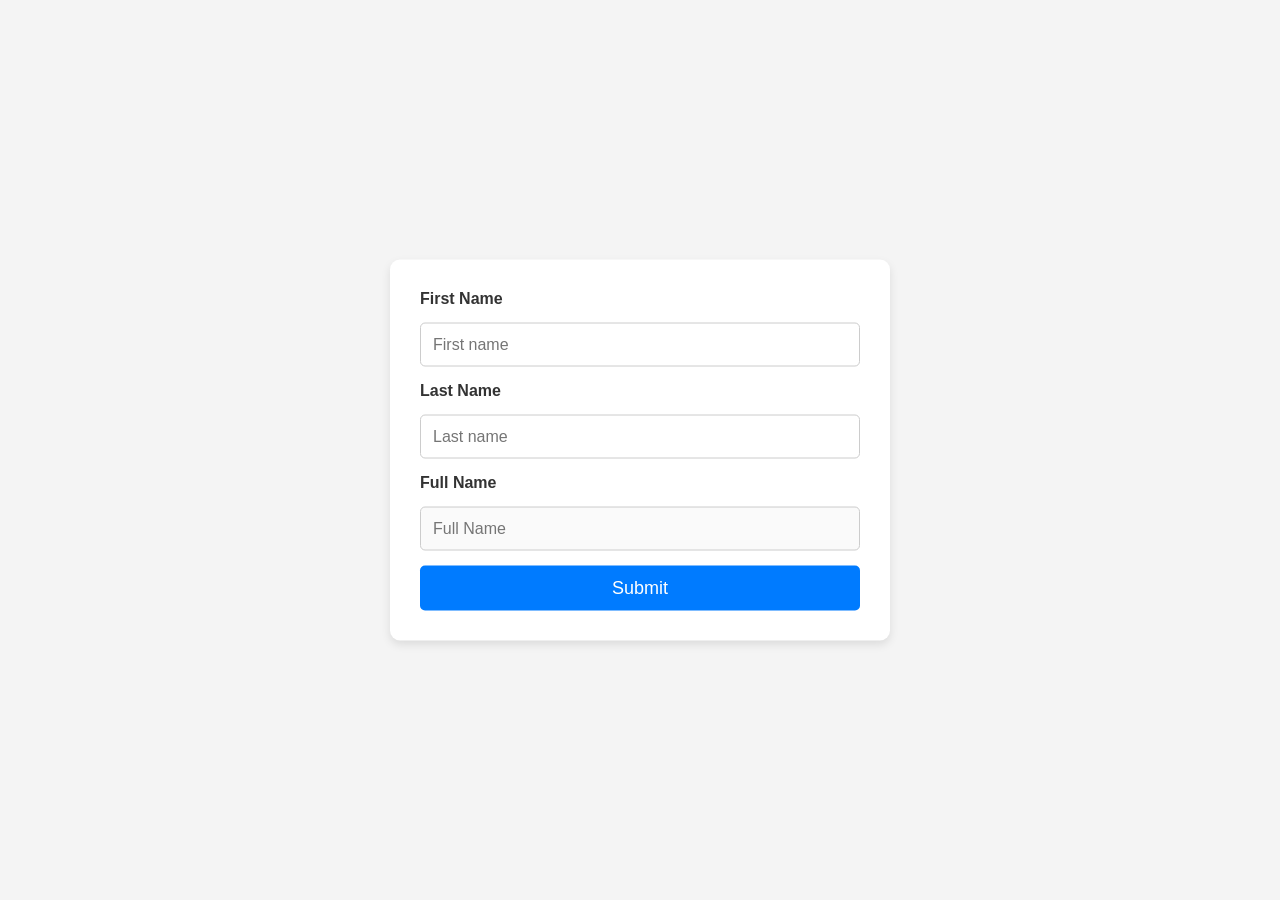
<file: Assignment1/index.html>
<!DOCTYPE html>
<html lang="en">

<head>
	<meta charset="UTF-8">
	<meta name="viewport" content="width=device-width, initial-scale=1.0">
	<link rel="stylesheet" href="css/style.css">
	<script src="js/assignment1.js"></script>
	<title>Assignment 1</title>
</head>

<body>

	<div class="form-container">
		<form action="php/action.php" method="post" name="my-form" onsubmit="return validateForm()">
			<label for="first_name">First Name</label>
			<input type="text" id="first_name" name="first-name" placeholder="First name" oninput="updateFullname()">

			<label for="last_name">Last Name</label>
			<input type="text" id="last_name" name="last-name" placeholder="Last name" oninput="updateFullname()">

			<label for="full_name">Full Name</label>
			<input type="text" id="full_name" name="full-name" placeholder="Full Name" disabled>

			<input type="submit" value="Submit" class="submit-btn" name="submit">
		</form>
	</div>

</body>

</html>
</file>
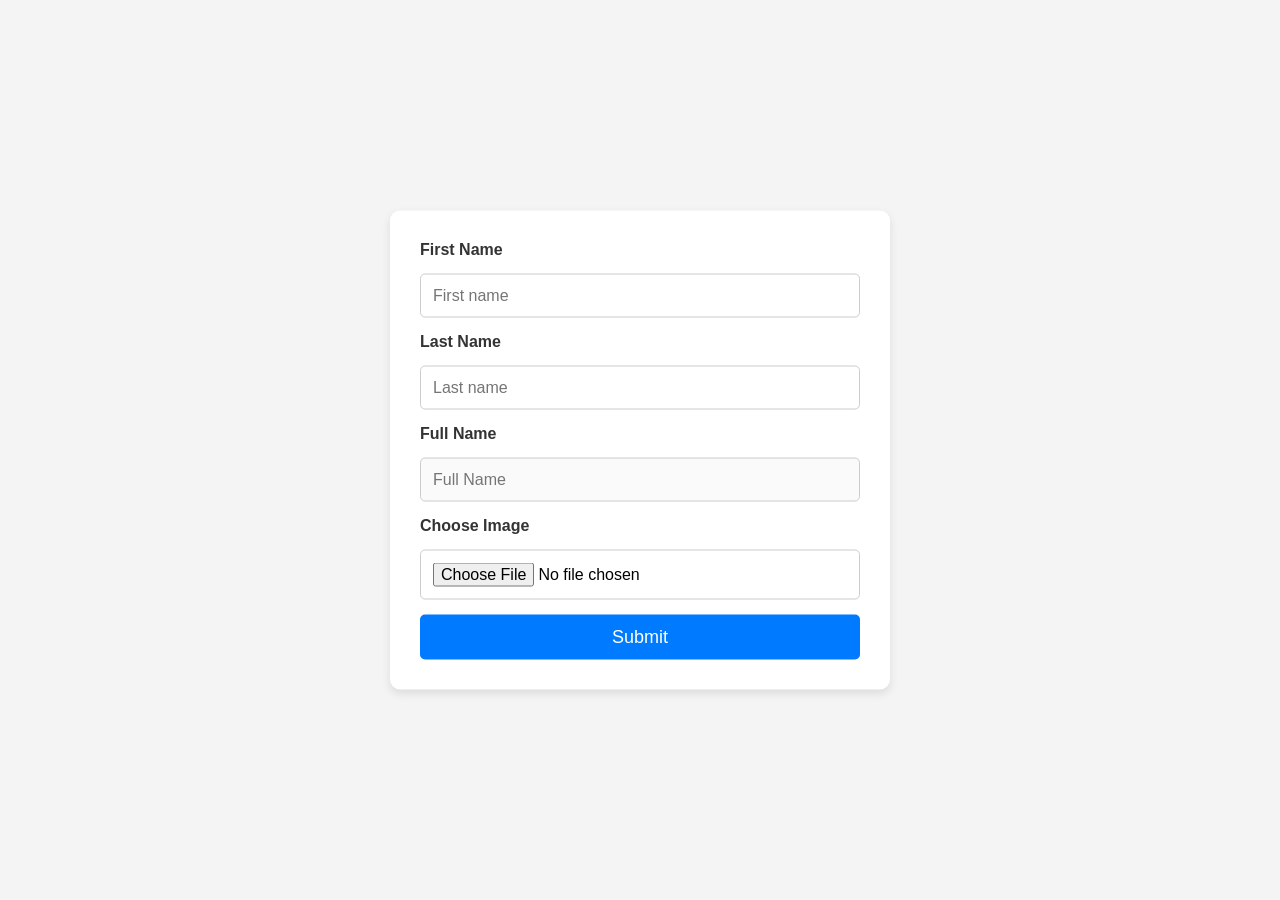
<file: Assignment2/index.html>
<!DOCTYPE html>
<html lang="en">

<head>
	<meta charset="UTF-8">
	<meta name="viewport" content="width=device-width, initial-scale=1.0">
	<link rel="stylesheet" href="css/style.css">
	<script src="js/assignment2.js"></script>
	<title>Assignment 1</title>
</head>

<body>
	<section class="form">
		<div class="container">
			<div class="form-wrapper">
				<div class="form-container">
					<form action="php/action.php" method="post" enctype="multipart/form-data" name="my-form"
						onsubmit="return validateForm() ">
						<label for="first_name">First Name</label>
						<input type="text" id="first_name" name="first-name" placeholder="First name" oninput="updateFullname()">
						<label for="last_name">Last Name</label>
						<input type="text" id="last_name" name="last-name" placeholder="Last name" oninput="updateFullname()">
						<label for="full_name">Full Name</label>
						<input type="text" id="full_name" name="full-name" placeholder="Full Name" disabled>
						<label for="image-file">Choose Image</label>
						<input type="file" name="image-file" id="image-file">
						<input type="submit" name="submit" value="Submit" class="submit-btn">
					</form>
				</div>
			</div>

		</div>

	</section>

</body>

</html>
</file>
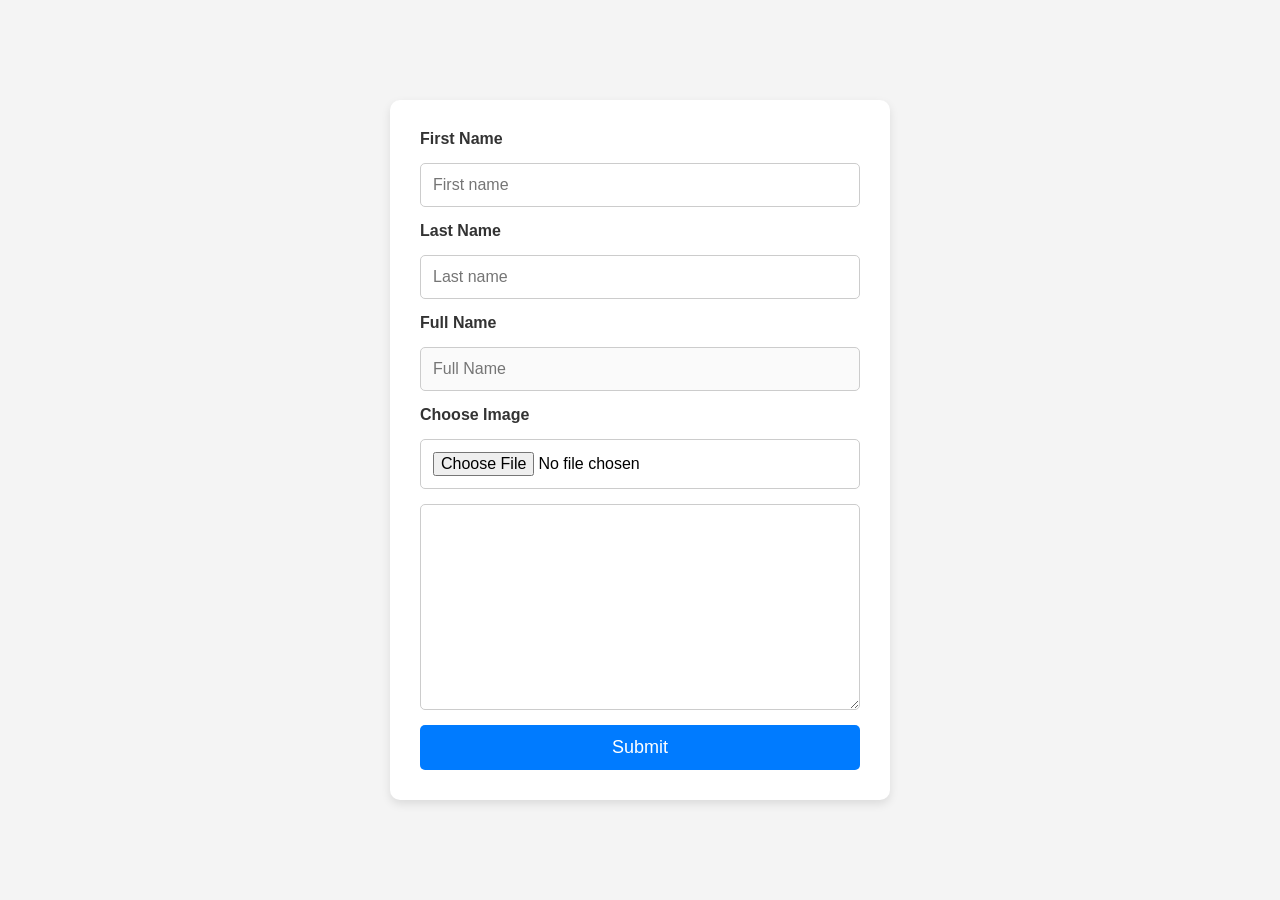
<file: Assignment3/index.html>
<!DOCTYPE html>
<html lang="en">

<head>
	<meta charset="UTF-8">
	<meta name="viewport" content="width=device-width, initial-scale=1.0">
	<link rel="stylesheet" href="css/style.css">
	<script src="js/assignment3.js"></script>
	<title>Assignment 1</title>
</head>

<body>
	<section class="form">
		<div class="container">
			<div class="form-wrapper">
				<div class="form-container">
					<form action="php/action.php" method="post" enctype="multipart/form-data" name="my-form"
						onsubmit="return validateForm() ">
						<label for="first_name">First Name</label>
						<input type="text" id="first_name" name="first-name" placeholder="First name"
							oninput="updateFullname()">
						<label for="last_name">Last Name</label>
						<input type="text" id="last_name" name="last-name" placeholder="Last name"
							oninput="updateFullname()">
						<label for="full_name">Full Name</label>
						<input type="text" id="full_name" name="full-name" placeholder="Full Name" disabled>
						<label for="image-file">Choose Image</label>
						<input type="file" name="image-file" id="image-file">
						<textarea name="marks-area" id="marks-area" cols="30" rows="10"></textarea>
						<input type="submit" name="submit" value="Submit" class="submit-btn">
					</form>
				</div>
			</div>

		</div>

	</section>

</body>

</html>
</file>
<file: Assignment1/css/style.css>
/* Reset */
* {

	margin: 0;
	padding: 0;
	box-sizing: border-box;
	font-family: Arial, sans-serif;
}

body {

	background-color: #f4f4f4;
}


/* Form Design */
.form-container {
	background: #fff;
	padding: 30px;
	border-radius: 10px;
	box-shadow: 0px 4px 10px rgba(0, 0, 0, 0.1);
	width: 500px;
	position: absolute;
	top: 50%;
	left: 50%;
	transform: translate(-50%, -50%);
}

form {
	display: flex;
	flex-direction: column;
	gap: 15px;

}

label {
	font-weight: bold;
	color: #333;
}

input {
	padding: 12px;
	border: 1px solid #ccc;
	border-radius: 5px;
	font-size: 16px;
	transition: 0.3s;
	width: 100%;
}

input:focus {
	border-color: #007BFF;
	outline: none;
	box-shadow: 0px 0px 5px rgba(0, 123, 255, 0.5);
}

.submit-btn {
	background: #007BFF;
	color: white;
	padding: 12px;
	border: none;
	border-radius: 5px;
	cursor: pointer;
	font-size: 18px;
	transition: 0.3s;
}

.submit-btn:hover {
	background: #0056b3;
}

/* Responsive */
@media (max-width: 400px) {
	.form-container {
		width: 90%;
	}
}
</file>
<file: Assignment2/css/style.css>
/* Reset */
* {

	margin: 0;
	padding: 0;
	box-sizing: border-box;
	font-family: Arial, sans-serif;
}

body {

	background-color: #f4f4f4;
}

.container {
	max-width: 1140px;
	margin: 0 auto;
}


/* Form Design */

.form-wrapper {
	height: 100vh;
	position: relative;
}

.form-container {
	background: #fff;
	padding: 30px;
	border-radius: 10px;
	box-shadow: 0px 4px 10px rgba(0, 0, 0, 0.1);
	width: 500px;
	margin: 0 auto;
	position: absolute;
	top: 50%;
	left: 50%;
	transform: translate(-50%, -50%);
}

form {
	display: flex;
	flex-direction: column;
	gap: 15px;

}

label {
	font-weight: bold;
	color: #333;
}

input {
	padding: 12px;
	border: 1px solid #ccc;
	border-radius: 5px;
	font-size: 16px;
	transition: 0.3s;
	width: 100%;
}

input:focus {
	border-color: #007BFF;
	outline: none;
	box-shadow: 0px 0px 5px rgba(0, 123, 255, 0.5);
}

.submit-btn {
	background: #007BFF;
	color: white;
	padding: 12px;
	border: none;
	border-radius: 5px;
	cursor: pointer;
	font-size: 18px;
	transition: 0.3s;
}

.submit-btn:hover {
	background: #0056b3;
}

/* Responsive */
@media (max-width: 400px) {
	.form-container {
		width: 90%;
	}
}
</file>
<file: Assignment3/css/style.css>
/* Reset */
* {

	margin: 0;
	padding: 0;
	box-sizing: border-box;
	font-family: Arial, sans-serif;
}

body {

	background-color: #f4f4f4;
}

.container {
	max-width: 1140px;
	margin: 0 auto;
}


/* Form Design */

.form-wrapper {
	height: 100vh;
	position: relative;
}

.form-container {
	background: #fff;
	padding: 30px;
	border-radius: 10px;
	box-shadow: 0px 4px 10px rgba(0, 0, 0, 0.1);
	width: 500px;
	margin: 0 auto;
	position: absolute;
	top: 50%;
	left: 50%;
	transform: translate(-50%, -50%);
}

form {
	display: flex;
	flex-direction: column;
	gap: 15px;

}

label {
	font-weight: bold;
	color: #333;
}

input,
textarea {
	padding: 12px;
	border: 1px solid #ccc;
	border-radius: 5px;
	font-size: 16px;
	transition: 0.3s;
	width: 100%;
}

input:focus,
textarea:focus {
	border-color: #007BFF;
	outline: none;
	box-shadow: 0px 0px 5px rgba(0, 123, 255, 0.5);
}

.submit-btn {
	background: #007BFF;
	color: white;
	padding: 12px;
	border: none;
	border-radius: 5px;
	cursor: pointer;
	font-size: 18px;
	transition: 0.3s;
}

.submit-btn:hover {
	background: #0056b3;
}

/* Responsive */
@media (max-width: 400px) {
	.form-container {
		width: 90%;
	}
}
</file>
